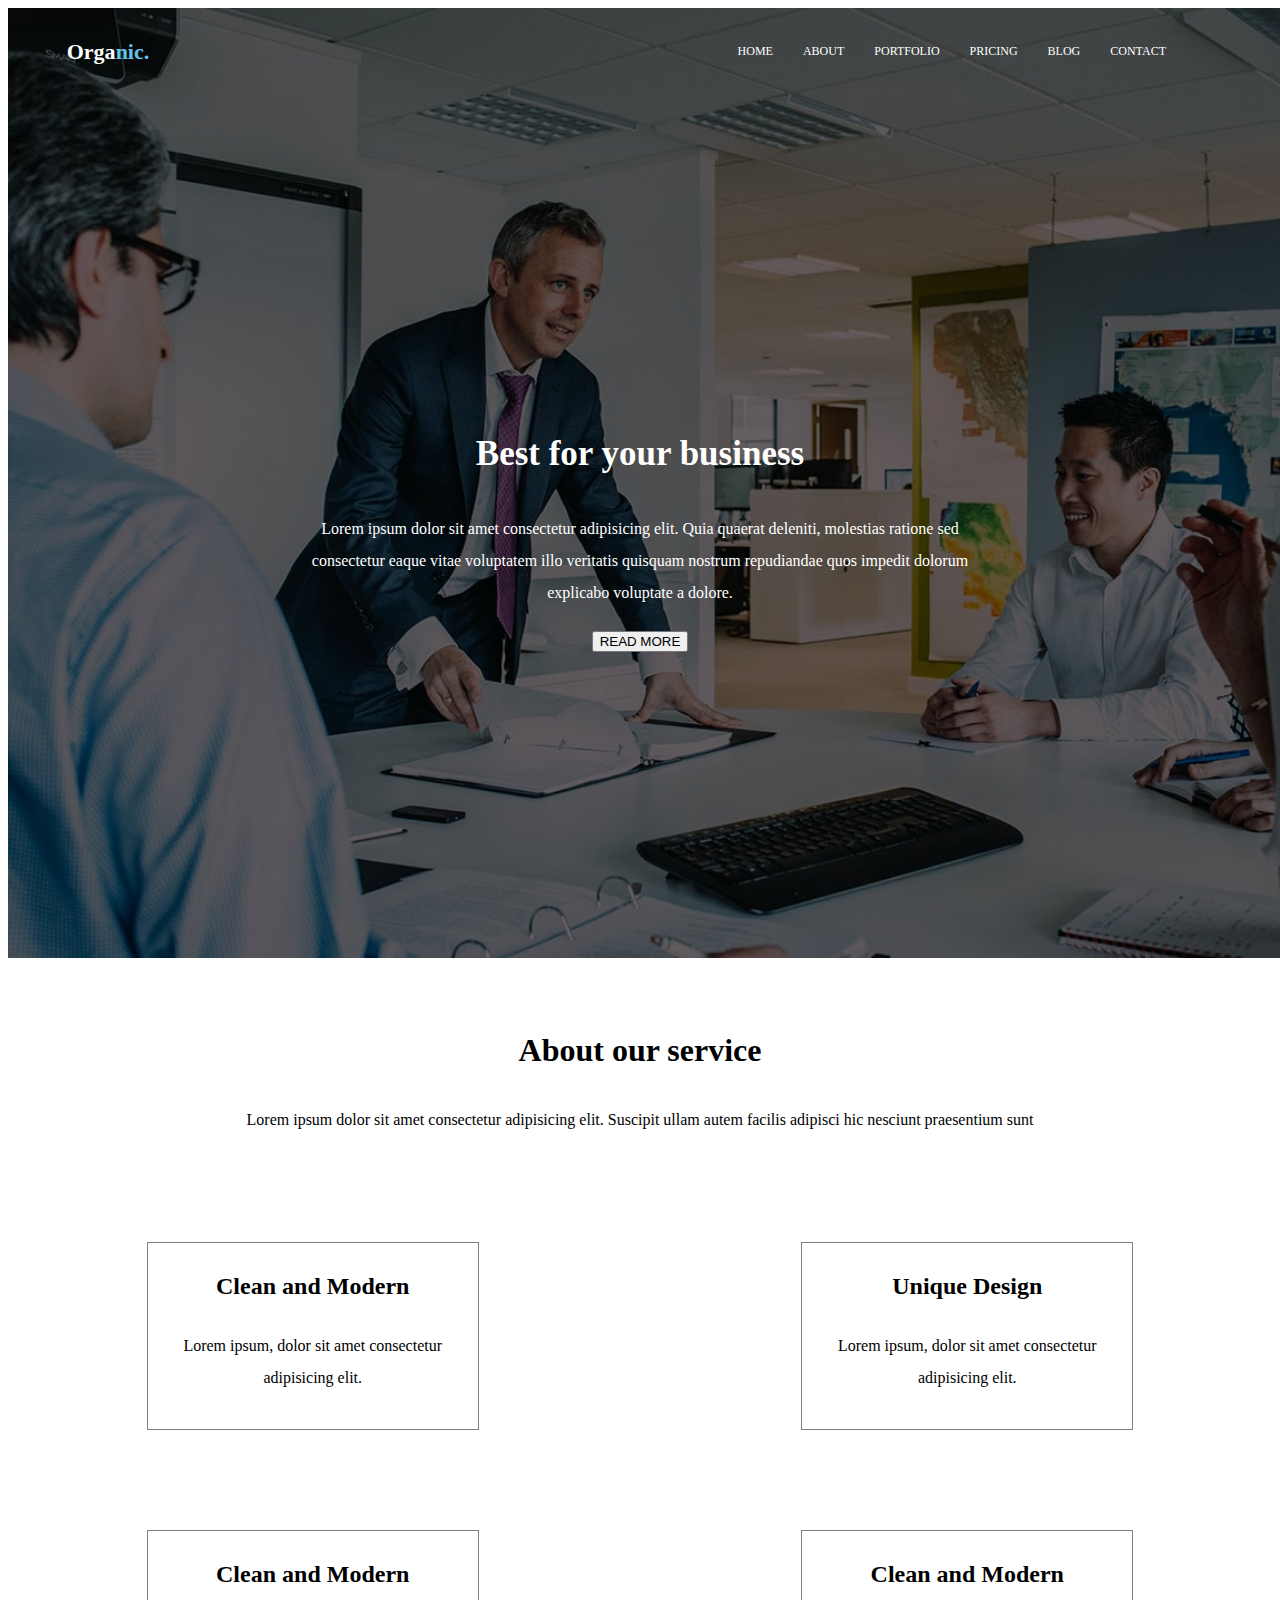
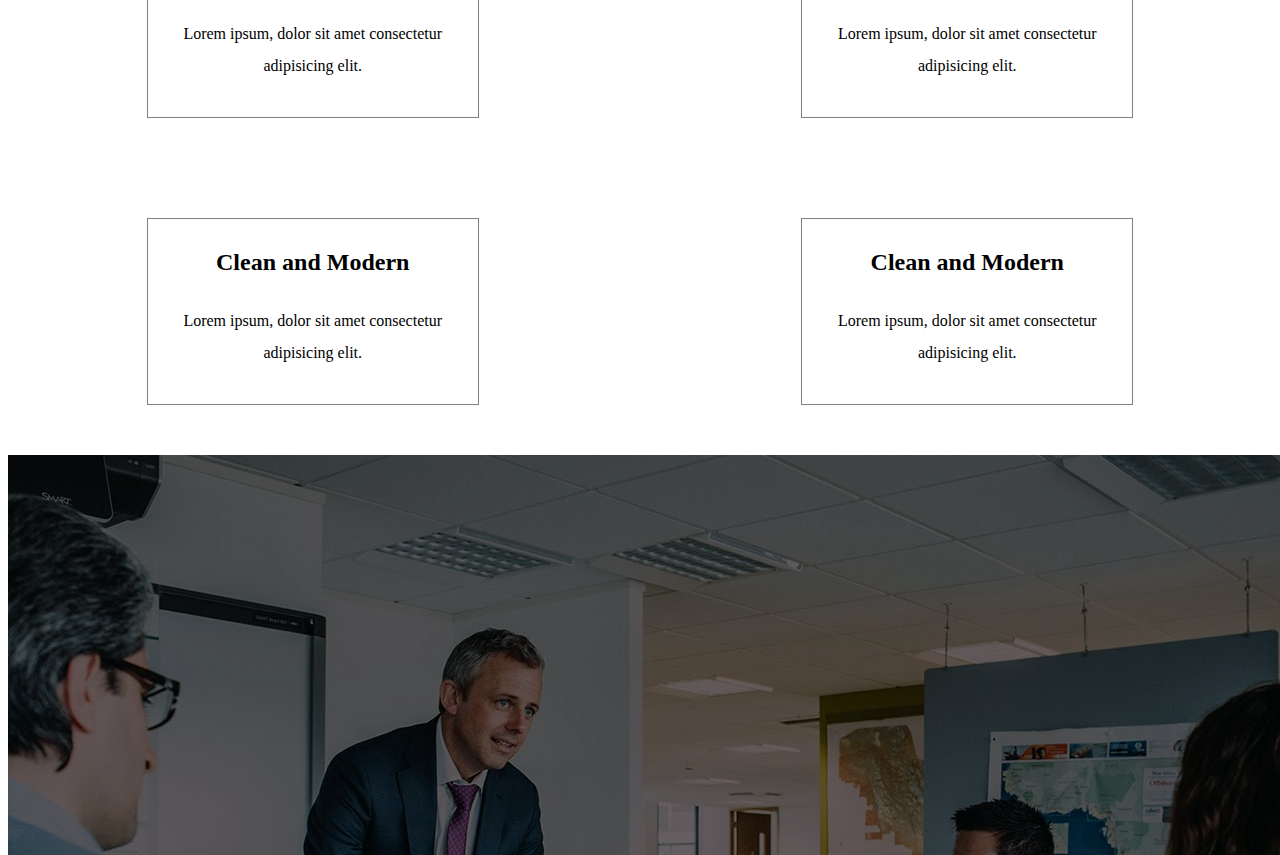
<file: index2.html>
<!DOCTYPE html>
<html lang="fr">
<head>
    <meta charset="UTF-8">
    <meta name="viewport" content="width=device-width, initial-scale=1.0">
    <meta http-equiv="X-UA-Compatible" content="ie=edge">
    <link rel="stylesheet" href="css/style2.css">
    <link rel="stylesheet" href="https://use.fontawesome.com/releases/v5.0.13/css/all.css" integrity="sha384-DNOHZ68U8hZfKXOrtjWvjxusGo9WQnrNx2sqG0tfsghAvtVlRW3tvkXWZh58N9jp" crossorigin="anonymous">
    <title>Organic</title>
</head>
<body>
    <section>
    <div class="imagedefond1"></div>
    <div>
        <header >
                <b><p class="icon">Orga<span class="blue">nic.</span></p></b> 
                    <nav>
                        <ul>
                            <li><a href="#">HOME</a></li>
                            <li><a href="#">ABOUT</a></li>
                            <li><a href="#">PORTFOLIO</a></li>
                            <li><a href="#">PRICING</a></li>
                            <li><a href="#">BLOG</a></li>
                            <li><a href="#">CONTACT</a></li>
                        </ul>
                    </nav>
        </header>
        <article class="firstpage">
            <h1>Best for your business</h1>
            <p>Lorem ipsum dolor sit amet consectetur adipisicing elit. Quia quaerat deleniti, molestias ratione sed consectetur eaque vitae voluptatem illo veritatis quisquam nostrum repudiandae quos impedit dolorum explicabo voluptate a dolore.</p>
            <button>READ MORE</button>
        </article>
    </div>
    </section>
    
    <section class="secondpage">
        <h1>About our service</h1>
        <p>Lorem ipsum dolor sit amet consectetur adipisicing elit. Suscipit ullam autem facilis adipisci hic nesciunt praesentium sunt</p>
        <div class="secondpagetable">
            <article>
                <i class="fas fa-magic"></i>
                <h2>Clean and Modern</h2>
                <p>Lorem ipsum, dolor sit amet consectetur adipisicing elit.</p>
            </article>
            <article>
                <i class="far fa-eye-slash"></i>
                <h2>Unique Design</h2>
                <p>Lorem ipsum, dolor sit amet consectetur adipisicing elit.</p>
            </article>
            <article>
                <i class="fas fa-cogs"></i>
                <h2>Clean and Modern</h2>
                <p>Lorem ipsum, dolor sit amet consectetur adipisicing elit.</p>
            </article>
            <article>
                <i class="fas fa-shield-alt"></i>
                <h2>Clean and Modern</h2>
                <p>Lorem ipsum, dolor sit amet consectetur adipisicing elit.</p>
            </article>
            <article>
                <i class="fas fa-book"></i>
                <h2>Clean and Modern</h2>
                <p>Lorem ipsum, dolor sit amet consectetur adipisicing elit.</p>
            </article>
            <article>
                <i class="fas fa-globe"></i>
                <h2>Clean and Modern</h2>
                <p>Lorem ipsum, dolor sit amet consectetur adipisicing elit.</p>
            </article>
        </div>
    </section>

    <section>
            <div class="imagedefond2"></div>
            <div>
    </section>
</body>
</html>
</file>
<file: css/style2.css>
body{
    line-height: 2;
}

header {
    
    display: flex;
    justify-content: left;
    width: auto;
    position: relative;
    z-index: 2;

} 

nav{
    display: flex;
    width: 75%;
    justify-content: flex-end;
    padding: 10px;
    
}
ul{
    display: flex;
    list-style: none;
    align-content: space-between;
} 

li a{
    padding-left: 30px;
    text-decoration: none;
    color: white;
    font-size: 12px;
} 

.icon{
    font-family: fontAwesome; 
    width: 200px;
    text-align: center;
    font-size: 22px;
    color: white;
  
    
}  

.imagedefond1
{
    position: absolute;
    height: 950px;
    width: 100%;
    z-index: -1;
    background: url("../img/home.jpg");
    background-size: cover; 
    filter: brightness(0.4);

    
}

p .blue{
    color: #61c6ea;
} 

.firstpage
{
    color: white;
    padding: 300px;
    text-align: center;
    line-height: 2;
    
}

.firstpage h1
{
    font-size: 35px;
}

.secondpage{
    text-align: center;
    padding: 40px;
}

.secondpagetable
{
    display: flex;
    flex-wrap: wrap;
    justify-content: space-between;
    width: 85%;
    margin: 0 auto;
    
}

.secondpagetable article{
    border: 1px solid grey;
    margin: 10px;
    padding: 19px;
    text-align: center;
    margin-top: 90px;
    width: 29%;
    
}

i{
    font-size: 35px;
    color: #28bbea;
    width: 30%;
    position: relative;
    top: -30px;
    background-color: white;
}

.secondpagetable h2
{
    margin-top: 0;
}



.imagedefond2
{
    position: absolute;
    height: 400px;
    width: 100%;
    z-index: -1;
    background: url("../img/home.jpg");
    background-size: cover; 
    filter: brightness(0.4);

    
}
</file>
